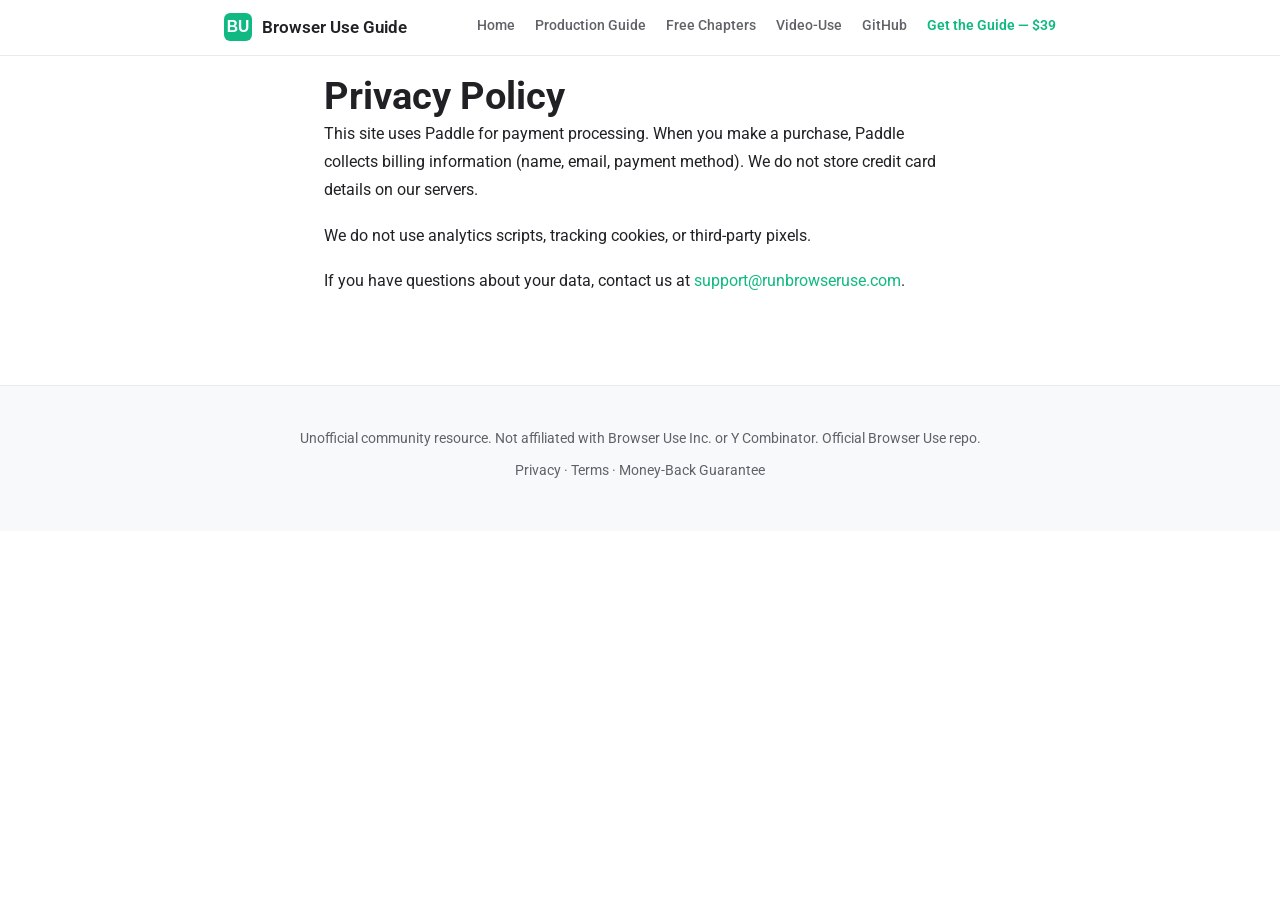
<file: privacy/index.html>
<!DOCTYPE html>
<html lang="en">
<head>
  <meta charset="UTF-8">
  <meta name="viewport" content="width=device-width, initial-scale=1.0">
  <title>Privacy Policy & Data Handling — Browser Use Production Guide</title>
  <meta name="description" content="Privacy policy for the Browser Use Production Guide. Paddle processes payments. No analytics or tracking cookies.">
  <link rel="preconnect" href="https://fonts.googleapis.com">
  <link rel="preconnect" href="https://fonts.gstatic.com" crossorigin>
  <link href="https://fonts.googleapis.com/css2?family=Google+Sans:wght@400;500;700&family=Roboto:wght@300;400;500;700&family=Roboto+Mono:wght@400;500&display=swap" rel="stylesheet" media="print" onload="this.media='all'">
  <noscript><link href="https://fonts.googleapis.com/css2?family=Google+Sans:wght@400;500;700&family=Roboto:wght@300;400;500;700&family=Roboto+Mono:wght@400;500&display=swap" rel="stylesheet"></noscript>
  <meta name="robots" content="index, follow">
  <meta property="og:title" content="Privacy Policy — Browser Use Production Guide">
  <meta property="og:description" content="Privacy policy for the Browser Use Production Guide. Paddle processes payments. No analytics or tracking cookies.">
  <meta property="og:type" content="website">
  <meta property="og:url" content="https://runbrowseruse.com/privacy/">
  <meta property="og:locale" content="en_US">
  <meta property="og:image" content="https://runbrowseruse.com/assets/og-image.svg">
  <meta name="twitter:card" content="summary_large_image">
  <meta name="twitter:title" content="Privacy Policy — Browser Use Production Guide">
  <meta name="twitter:description" content="Privacy policy for the Browser Use Production Guide. Paddle processes payments. No analytics or tracking cookies.">
  <meta name="twitter:image" content="https://runbrowseruse.com/assets/og-image.svg">
  <script type="application/ld+json">
    {
      "@context": "https://schema.org",
      "@type": "BreadcrumbList",
      "itemListElement": [
        { "@type": "ListItem", "position": 1, "name": "Home", "item": "https://runbrowseruse.com/" },
        { "@type": "ListItem", "position": 2, "name": "Privacy Policy", "item": "https://runbrowseruse.com/privacy/" }
      ]
    }
  </script>
  <link rel="stylesheet" href="/css/style.css">
  <link rel="icon" type="image/svg+xml" href="/favicon.svg">
  <link rel="canonical" href="https://runbrowseruse.com/privacy/">
</head>
<body>
  <nav class="nav">
    <div class="nav-inner">
      <a href="/" class="nav-logo">
        <svg width="28" height="28" viewBox="0 0 100 100"><rect fill="#10b981" width="100" height="100" rx="22"/><text x="50" y="68" text-anchor="middle" fill="white" font-size="56" font-family="sans-serif" font-weight="bold">BU</text></svg>Browser Use Guide
      </a>
      <ul class="nav-links" id="nav-links">
        <li><a href="/">Home</a></li>
        <li><a href="/production-guide/">Production Guide</a></li>
        <li><a href="/chapters/docker-setup/">Free Chapters</a></li>
        <li><a href="/video-use/">Video-Use</a></li>
        <li><a href="https://github.com/browser-use/browser-use" target="_blank" rel="noopener">GitHub</a></li>
        <li><a href="/production-guide/" class="nav-cta">Get the Guide — $39</a></li>
      </ul>
      <button class="nav-toggle" id="nav-toggle" aria-label="Toggle navigation">
        <span></span><span></span><span></span>
      </button>
    </div>
  </nav>

  <main>
    <section class="section">
      <div class="container" style="max-width:680px;">
        <h1>Privacy Policy</h1>
        <p>This site uses Paddle for payment processing. When you make a purchase, Paddle collects billing information (name, email, payment method). We do not store credit card details on our servers.</p>
        <p>We do not use analytics scripts, tracking cookies, or third-party pixels.</p>
        <p>If you have questions about your data, contact us at <a href="mailto:support@runbrowseruse.com">support@runbrowseruse.com</a>.</p>
      </div>
    </section>
  </main>

  <footer class="footer">
    <div class="container">
      <p>Unofficial community resource. Not affiliated with Browser Use Inc. or Y Combinator. <a href="https://github.com/browser-use/browser-use">Official Browser Use repo</a>.</p>
      <p><a href="/privacy/">Privacy</a> &middot; <a href="/terms/">Terms</a> &middot; <a href="/refunds/">Money-Back Guarantee</a></p>
    </div>
  </footer>

  <script src="/js/main.js"></script>
</body>
</html>
</file>
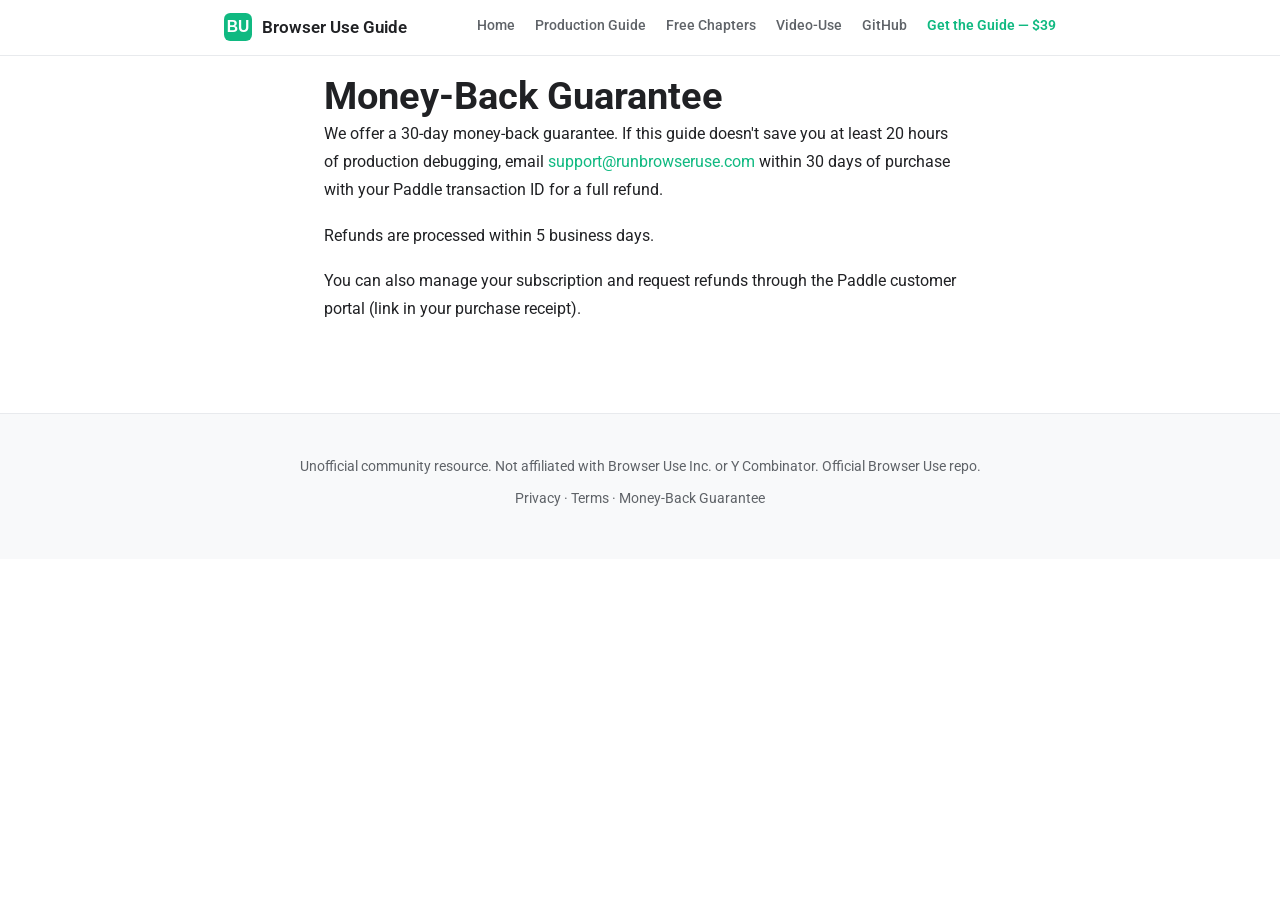
<file: refunds/index.html>
<!DOCTYPE html>
<html lang="en">
<head>
  <meta charset="UTF-8">
  <meta name="viewport" content="width=device-width, initial-scale=1.0">
  <title>Money-Back Guarantee — Browser Use Production Guide</title>
  <meta name="description" content="30-day no-questions-asked refund policy for the Browser Use Production Guide. Full refund within 30 days of purchase.">
  <link rel="preconnect" href="https://fonts.googleapis.com">
  <link rel="preconnect" href="https://fonts.gstatic.com" crossorigin>
  <link href="https://fonts.googleapis.com/css2?family=Google+Sans:wght@400;500;700&family=Roboto:wght@300;400;500;700&family=Roboto+Mono:wght@400;500&display=swap" rel="stylesheet" media="print" onload="this.media='all'">
  <noscript><link href="https://fonts.googleapis.com/css2?family=Google+Sans:wght@400;500;700&family=Roboto:wght@300;400;500;700&family=Roboto+Mono:wght@400;500&display=swap" rel="stylesheet"></noscript>
  <meta name="robots" content="index, follow">
  <meta property="og:title" content="Money-Back Guarantee — Browser Use Production Guide">
  <meta property="og:description" content="30-day no-questions-asked refund policy for the Browser Use Production Guide. Full refund within 30 days of purchase via Paddle.">
  <meta property="og:type" content="website">
  <meta property="og:url" content="https://runbrowseruse.com/refunds/">
  <meta property="og:locale" content="en_US">
  <meta property="og:image" content="https://runbrowseruse.com/assets/og-image.svg">
  <meta name="twitter:card" content="summary_large_image">
  <meta name="twitter:title" content="Money-Back Guarantee — Browser Use Production Guide">
  <meta name="twitter:description" content="30-day no-questions-asked refund policy for the Browser Use Production Guide. Full refund within 30 days of purchase via Paddle.">
  <meta name="twitter:image" content="https://runbrowseruse.com/assets/og-image.svg">
  <script type="application/ld+json">
    {
      "@context": "https://schema.org",
      "@type": "BreadcrumbList",
      "itemListElement": [
        { "@type": "ListItem", "position": 1, "name": "Home", "item": "https://runbrowseruse.com/" },
        { "@type": "ListItem", "position": 2, "name": "Money-Back Guarantee", "item": "https://runbrowseruse.com/refunds/" }
      ]
    }
  </script>
  <link rel="stylesheet" href="/css/style.css">
  <link rel="icon" type="image/svg+xml" href="/favicon.svg">
  <link rel="canonical" href="https://runbrowseruse.com/refunds/">
</head>
<body>
  <nav class="nav">
    <div class="nav-inner">
      <a href="/" class="nav-logo">
        <svg width="28" height="28" viewBox="0 0 100 100"><rect fill="#10b981" width="100" height="100" rx="22"/><text x="50" y="68" text-anchor="middle" fill="white" font-size="56" font-family="sans-serif" font-weight="bold">BU</text></svg>Browser Use Guide
      </a>
      <ul class="nav-links" id="nav-links">
        <li><a href="/">Home</a></li>
        <li><a href="/production-guide/">Production Guide</a></li>
        <li><a href="/chapters/docker-setup/">Free Chapters</a></li>
        <li><a href="/video-use/">Video-Use</a></li>
        <li><a href="https://github.com/browser-use/browser-use" target="_blank" rel="noopener">GitHub</a></li>
        <li><a href="/production-guide/" class="nav-cta">Get the Guide — $39</a></li>
      </ul>
      <button class="nav-toggle" id="nav-toggle" aria-label="Toggle navigation">
        <span></span><span></span><span></span>
      </button>
    </div>
  </nav>

  <main>
    <section class="section">
      <div class="container" style="max-width:680px;">
        <h1>Money-Back Guarantee</h1>
        <p>We offer a 30-day money-back guarantee. If this guide doesn't save you at least 20 hours of production debugging, email <a href="mailto:support@runbrowseruse.com">support@runbrowseruse.com</a> within 30 days of purchase with your Paddle transaction ID for a full refund.</p>
        <p>Refunds are processed within 5 business days.</p>
        <p>You can also manage your subscription and request refunds through the Paddle customer portal (link in your purchase receipt).</p>
      </div>
    </section>
  </main>

  <footer class="footer">
    <div class="container">
      <p>Unofficial community resource. Not affiliated with Browser Use Inc. or Y Combinator. <a href="https://github.com/browser-use/browser-use">Official Browser Use repo</a>.</p>
      <p><a href="/privacy/">Privacy</a> &middot; <a href="/terms/">Terms</a> &middot; <a href="/refunds/">Money-Back Guarantee</a></p>
    </div>
  </footer>

  <script src="/js/main.js"></script>
</body>
</html>
</file>
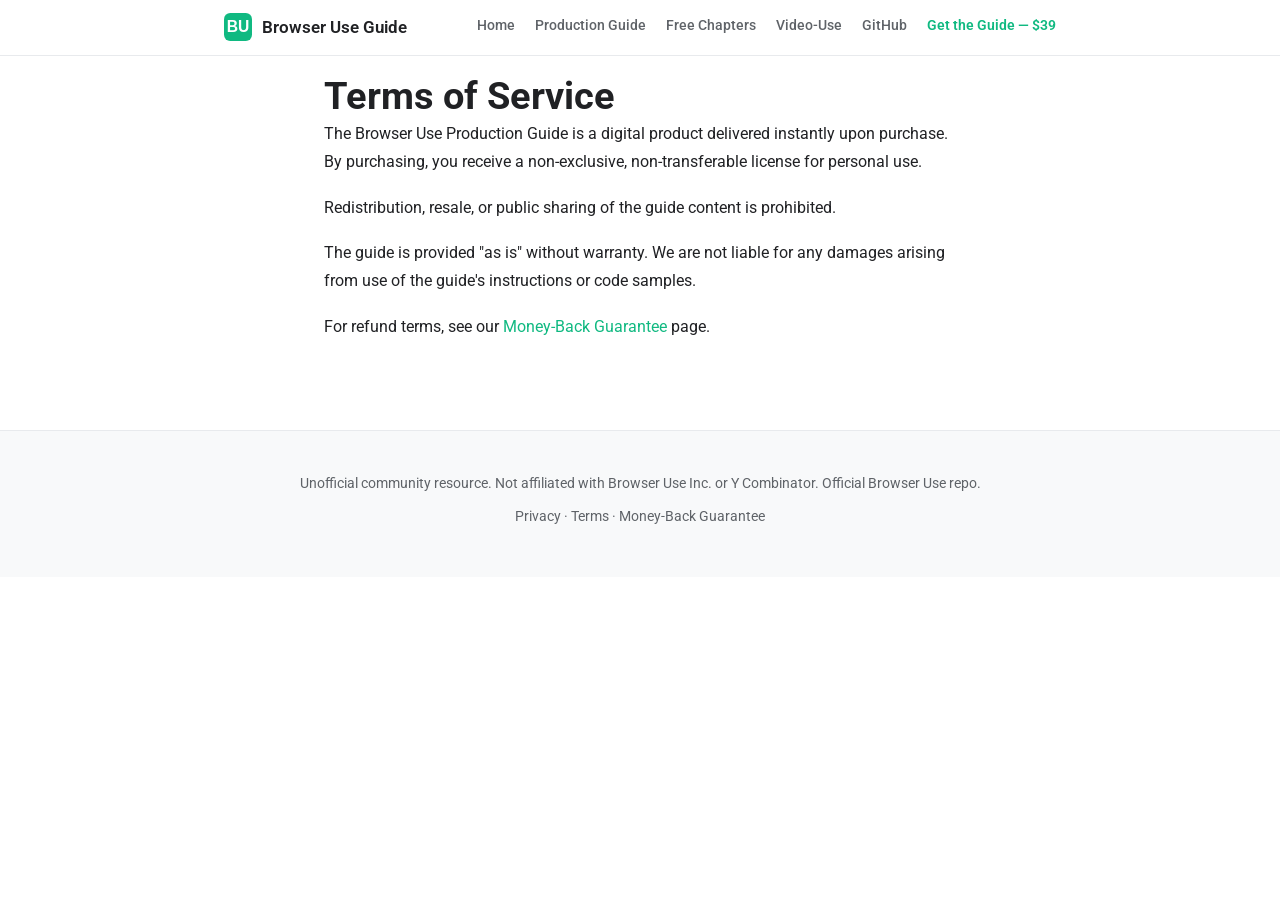
<file: terms/index.html>
<!DOCTYPE html>
<html lang="en">
<head>
  <meta charset="UTF-8">
  <meta name="viewport" content="width=device-width, initial-scale=1.0">
  <title>Terms of Service & License — Browser Use Production Guide</title>
  <meta name="description" content="Terms of service for the Browser Use Production Guide. Digital product delivered instantly. Personal use only.">
  <link rel="preconnect" href="https://fonts.googleapis.com">
  <link rel="preconnect" href="https://fonts.gstatic.com" crossorigin>
  <link href="https://fonts.googleapis.com/css2?family=Google+Sans:wght@400;500;700&family=Roboto:wght@300;400;500;700&family=Roboto+Mono:wght@400;500&display=swap" rel="stylesheet" media="print" onload="this.media='all'">
  <noscript><link href="https://fonts.googleapis.com/css2?family=Google+Sans:wght@400;500;700&family=Roboto:wght@300;400;500;700&family=Roboto+Mono:wght@400;500&display=swap" rel="stylesheet"></noscript>
  <meta name="robots" content="index, follow">
  <meta property="og:title" content="Terms of Service — Browser Use Production Guide">
  <meta property="og:description" content="Terms of service for the Browser Use Production Guide. Digital product license, non-transferable. Payment processed by Paddle.">
  <meta property="og:type" content="website">
  <meta property="og:url" content="https://runbrowseruse.com/terms/">
  <meta property="og:locale" content="en_US">
  <meta property="og:image" content="https://runbrowseruse.com/assets/og-image.svg">
  <meta name="twitter:card" content="summary_large_image">
  <meta name="twitter:title" content="Terms of Service — Browser Use Production Guide">
  <meta name="twitter:description" content="Terms of service for the Browser Use Production Guide. Digital product license, non-transferable. Payment processed by Paddle.">
  <meta name="twitter:image" content="https://runbrowseruse.com/assets/og-image.svg">
  <script type="application/ld+json">
    {
      "@context": "https://schema.org",
      "@type": "BreadcrumbList",
      "itemListElement": [
        { "@type": "ListItem", "position": 1, "name": "Home", "item": "https://runbrowseruse.com/" },
        { "@type": "ListItem", "position": 2, "name": "Terms of Service", "item": "https://runbrowseruse.com/terms/" }
      ]
    }
  </script>
  <link rel="stylesheet" href="/css/style.css">
  <link rel="icon" type="image/svg+xml" href="/favicon.svg">
  <link rel="canonical" href="https://runbrowseruse.com/terms/">
</head>
<body>
  <nav class="nav">
    <div class="nav-inner">
      <a href="/" class="nav-logo">
        <svg width="28" height="28" viewBox="0 0 100 100"><rect fill="#10b981" width="100" height="100" rx="22"/><text x="50" y="68" text-anchor="middle" fill="white" font-size="56" font-family="sans-serif" font-weight="bold">BU</text></svg>Browser Use Guide
      </a>
      <ul class="nav-links" id="nav-links">
        <li><a href="/">Home</a></li>
        <li><a href="/production-guide/">Production Guide</a></li>
        <li><a href="/chapters/docker-setup/">Free Chapters</a></li>
        <li><a href="/video-use/">Video-Use</a></li>
        <li><a href="https://github.com/browser-use/browser-use" target="_blank" rel="noopener">GitHub</a></li>
        <li><a href="/production-guide/" class="nav-cta">Get the Guide — $39</a></li>
      </ul>
      <button class="nav-toggle" id="nav-toggle" aria-label="Toggle navigation">
        <span></span><span></span><span></span>
      </button>
    </div>
  </nav>

  <main>
    <section class="section">
      <div class="container" style="max-width:680px;">
        <h1>Terms of Service</h1>
        <p>The Browser Use Production Guide is a digital product delivered instantly upon purchase. By purchasing, you receive a non-exclusive, non-transferable license for personal use.</p>
        <p>Redistribution, resale, or public sharing of the guide content is prohibited.</p>
        <p>The guide is provided "as is" without warranty. We are not liable for any damages arising from use of the guide's instructions or code samples.</p>
        <p>For refund terms, see our <a href="/refunds/">Money-Back Guarantee</a> page.</p>
      </div>
    </section>
  </main>

  <footer class="footer">
    <div class="container">
      <p>Unofficial community resource. Not affiliated with Browser Use Inc. or Y Combinator. <a href="https://github.com/browser-use/browser-use">Official Browser Use repo</a>.</p>
      <p><a href="/privacy/">Privacy</a> &middot; <a href="/terms/">Terms</a> &middot; <a href="/refunds/">Money-Back Guarantee</a></p>
    </div>
  </footer>

  <script src="/js/main.js"></script>
</body>
</html>
</file>
<file: css/style.css>
:root {
  --accent: #10b981;
  --accent-hover: #059669;
  --accent-light: #d1fae5;
  --google-green: #34A853;
  --google-red: #EA4335;
  --gray-50: #f8f9fa;
  --gray-100: #f1f3f4;
  --gray-200: #e8eaed;
  --gray-300: #dadce0;
  --gray-500: #9aa0a6;
  --gray-700: #5f6368;
  --gray-900: #202124;
  --text: #202124;
  --text-secondary: #5f6368;
  --bg: #ffffff;
  --bg-alt: #f8f9fa;
  --radius-sm: 8px;
  --radius: 12px;
  --radius-lg: 20px;
  --shadow-sm: 0 1px 2px rgba(0,0,0,0.06), 0 1px 3px rgba(0,0,0,0.1);
  --shadow: 0 1px 3px rgba(0,0,0,0.08), 0 4px 12px rgba(0,0,0,0.08);
  --shadow-lg: 0 2px 6px rgba(0,0,0,0.06), 0 10px 30px rgba(0,0,0,0.1);
  --max-width: 880px;
}
*, *::before, *::after { box-sizing: border-box; margin: 0; padding: 0; }
body {
  font-family: 'Roboto', system-ui, -apple-system, sans-serif;
  font-size: 16px; line-height: 1.75;
  color: var(--text); background: var(--bg);
  -webkit-font-smoothing: antialiased;
}
p { margin-bottom: 1.1em; }
li { margin-bottom: 0.35em; }
h1, h2, h3, .nav-logo { font-family: 'Google Sans', 'Roboto', sans-serif; }
h1 { font-size: 2.4rem; line-height: 1.25; }
h2 { font-size: 1.55rem; margin-bottom: 16px; }
h2::after { content: ''; display: block; width: 40px; height: 3px; border-radius: 2px; margin-top: 10px; background: var(--accent); }
h3 { font-size: 1.12rem; margin-bottom: 8px; }
a { color: var(--accent); text-decoration: none; }
a:hover { text-decoration: underline; }
code { font-family: 'Roboto Mono', 'SF Mono', 'Fira Code', monospace; font-size: 0.88em; background: var(--gray-100); padding: 2px 6px; border-radius: 4px; }
pre { background: #1e1e1e; border-radius: var(--radius); padding: 18px 20px; overflow-x: auto; margin: 16px 0; }
pre code { background: none; padding: 0; font-size: 0.82rem; line-height: 1.65; color: #d4d4d4; }
img { max-width: 100%; height: auto; }
.container { max-width: var(--max-width); margin: 0 auto; padding: 0 24px; }

/* Nav */
.nav { position: fixed; top: 0; left: 0; right: 0; height: 56px; background: rgba(255,255,255,0.92); backdrop-filter: blur(12px); -webkit-backdrop-filter: blur(12px); border-bottom: 1px solid var(--gray-200); z-index: 100; }
.nav-inner { max-width: var(--max-width); margin: 0 auto; padding: 0 24px; display: flex; align-items: center; height: 100%; justify-content: space-between; }
.nav-logo { display: flex; align-items: center; gap: 10px; font-size: 1.05rem; font-weight: 600; color: var(--text); text-decoration: none; }
.nav-links { display: flex; list-style: none; gap: 20px; align-items: center; }
.nav-links a { color: var(--text-secondary); font-size: 0.90rem; font-weight: 500; text-decoration: none; white-space: nowrap; }
.nav-links li { flex-shrink: 0; }
.nav-links a:hover { color: var(--text); }
.nav-cta { color: var(--accent) !important; font-weight: 600 !important; }
.nav-toggle { display: none; flex-direction: column; gap: 4px; background: none; border: none; cursor: pointer; padding: 4px; }
.nav-toggle span { display: block; width: 22px; height: 2px; background: var(--text); border-radius: 1px; transition: transform 0.2s; }
.nav-toggle.open span:nth-child(1) { transform: rotate(45deg) translate(4px,4px); }
.nav-toggle.open span:nth-child(2) { opacity: 0; }
.nav-toggle.open span:nth-child(3) { transform: rotate(-45deg) translate(4px,-4px); }

/* Hero */
.hero { padding: 100px 0 72px; text-align: center; background: linear-gradient(180deg, #ecfdf5 0%, #f5f5f7 50%, #ffffff 100%); }
.hero-badge { display: inline-block; padding: 4px 14px; font-size: 0.82rem; font-weight: 600; color: var(--accent); background: var(--accent-light); border-radius: 20px; margin-bottom: 20px; }
.hero h1 { margin-bottom: 16px; }
.hero-subtitle { font-size: 1.15rem; color: var(--text-secondary); max-width: 650px; margin: 0 auto 28px; line-height: 1.6; }
.hero-actions { display: flex; gap: 12px; justify-content: center; flex-wrap: wrap; margin-bottom: 36px; }
.hero-stats { display: flex; gap: 32px; justify-content: center; flex-wrap: wrap; }
.hero-stat { text-align: center; }
.hero-stat strong { display: block; font-size: 1.6rem; color: var(--accent); }

/* Buttons */
.btn { display: inline-block; padding: 12px 28px; font-size: 0.95rem; font-weight: 600; border-radius: 28px; text-decoration: none; transition: all 0.15s; }
.btn-primary { background: var(--accent); color: #fff; box-shadow: 0 2px 12px rgba(16,185,129,.35); }
.btn-primary:hover { background: var(--accent-hover); text-decoration: none; color: #fff; }
.btn-outline { border: 1.5px solid var(--gray-300); color: var(--text); background: #fff; }
.btn-outline:hover { border-color: var(--accent); color: var(--accent); text-decoration: none; }
.btn-buy { display: inline-block; padding: 14px 40px; font-size: 1.05rem; font-weight: 600; background: var(--accent); color: #fff; border: none; border-radius: 28px; cursor: pointer; box-shadow: 0 2px 12px rgba(16,185,129,.35); font-family: 'Google Sans','Roboto',sans-serif; }
.btn-buy:hover { background: var(--accent-hover); }

/* Sections */
.section { padding: 72px 0; }
.section-alt { background: var(--bg-alt); }
.section-lead { font-size: 1.08rem; color: var(--text-secondary); margin-bottom: 28px; max-width: 680px; }

/* Card Grids */
.reasons-grid, .usecases-grid, .chapters-grid { display: grid; grid-template-columns: repeat(auto-fit, minmax(340px, 1fr)); gap: 20px; margin-top: 28px; }
.chapter-card { background: #fff; border: 1px solid var(--gray-200); border-radius: var(--radius); padding: 24px; box-shadow: var(--shadow-sm); transition: box-shadow 0.2s; }
.chapter-card:hover { box-shadow: var(--shadow); }
.chapter-card h3 { color: var(--accent); }

/* Anti Grid */
.anti-grid { display: grid; grid-template-columns: repeat(auto-fit, minmax(340px, 1fr)); gap: 20px; margin-top: 28px; }
.anti-item { background: #fff; border: 1px solid #fecaca; border-left: 4px solid var(--google-red); border-radius: var(--radius); padding: 20px 24px; }
.anti-item strong { color: var(--google-red); display: block; margin-bottom: 6px; }

/* Tables */
.table-wrap { overflow-x: auto; margin: 20px 0; }
table { width: 100%; border-collapse: collapse; font-size: 0.92rem; }
thead { background: var(--gray-900); color: #fff; }
th { padding: 12px 16px; text-align: left; font-weight: 600; }
td { padding: 10px 16px; border-bottom: 1px solid var(--gray-200); }
tbody tr:nth-child(even) { background: var(--gray-50); }

/* Price Block */
.price-block { background: #fff; border: 2px solid var(--accent); border-radius: var(--radius-lg); padding: 36px; text-align: center; max-width: 500px; margin: 0 auto; box-shadow: var(--shadow-lg); }
.price-block .badge { display: inline-block; padding: 4px 14px; font-size: 0.82rem; font-weight: 600; border-radius: 20px; margin-bottom: 16px; }
.badge-green { color: var(--google-green); background: #dcfce7; }
.price { font-size: 2.8rem; font-weight: 700; margin-bottom: 8px; }
.price-note { font-size: 0.90rem; color: var(--text-secondary); margin-bottom: 20px; }

/* Badges */
.badge { display: inline-block; padding: 3px 10px; font-size: 0.78rem; font-weight: 600; border-radius: 14px; }
.badge-yellow { color: #92400e; background: #fef3c7; }

/* Note / Callout */
.note { background: var(--accent-light); border-left: 3px solid var(--accent); padding: 14px 18px; border-radius: 0 var(--radius-sm) var(--radius-sm) 0; margin: 16px 0; font-size: 0.92rem; }

/* FAQ */
.faq-list { max-width: 720px; margin: 20px auto 0; }
.faq-item { border: 1px solid var(--gray-200); border-radius: var(--radius-sm); margin-bottom: 10px; background: #fff; }
.faq-item summary { padding: 16px 20px; font-weight: 600; cursor: pointer; list-style: none; display: flex; justify-content: space-between; align-items: center; }
.faq-item summary::-webkit-details-marker { display: none; }
.faq-item summary::after { content: '+'; font-size: 1.2rem; color: var(--gray-500); }
.faq-item[open] summary { border-bottom: 1px solid var(--gray-200); }
.faq-item[open] summary::after { content: '\2212'; color: var(--accent); }
.faq-answer { padding: 16px 20px; font-size: 0.95rem; color: var(--text-secondary); }

/* CTA Strip */
.cta-strip { background: var(--accent-light); color: var(--text); text-align: center; padding: 60px 24px; }
.cta-strip h2 { color: var(--text); font-size: 1.6rem; margin-bottom: 8px; }
.cta-strip h2::after { display: none; }
.cta-strip p { color: var(--text-secondary); margin-bottom: 24px; font-size: 1.05rem; }

/* Paywall */
.paywall { position: relative; margin: 32px 0; padding: 40px 24px; text-align: center; background: var(--bg-alt); border: 2px dashed var(--gray-300); border-radius: var(--radius); }
.paywall p { margin-bottom: 16px; color: var(--text-secondary); }
.paywall-locked { font-size: 2rem; margin-bottom: 8px; }

/* Chapter Nav */
.chapter-nav { display: flex; justify-content: space-between; margin-top: 48px; padding-top: 24px; border-top: 1px solid var(--gray-200); }

/* Preview Banner */
.preview-banner { background: var(--accent-light); border-bottom: 2px solid var(--accent); text-align: center; padding: 10px 16px; font-size: 0.88rem; font-weight: 500; position: sticky; top: 56px; z-index: 50; }

/* Footer */
.footer { background: var(--gray-50); border-top: 1px solid var(--gray-200); padding: 40px 24px; text-align: center; font-size: 0.88rem; color: var(--text-secondary); }
.footer p { margin-bottom: 8px; }
.footer a { color: var(--text-secondary); }

/* Mobile */
@media (max-width: 768px) {
  h1 { font-size: 1.8rem; }
  .nav-links { display: none; position: absolute; top: 56px; left: 0; right: 0; background: rgba(255,255,255,0.98); border-bottom: 1px solid var(--gray-200); flex-direction: column; padding: 16px 24px; gap: 12px; }
  .nav-links.open { display: flex; }
  .nav-toggle { display: flex; }
  .hero { padding: 80px 0 48px; }
  .hero-stats { gap: 20px; }
  .section { padding: 48px 0; }
  .chapters-grid, .reasons-grid, .usecases-grid, .anti-grid { grid-template-columns: 1fr; }
}
</file>
